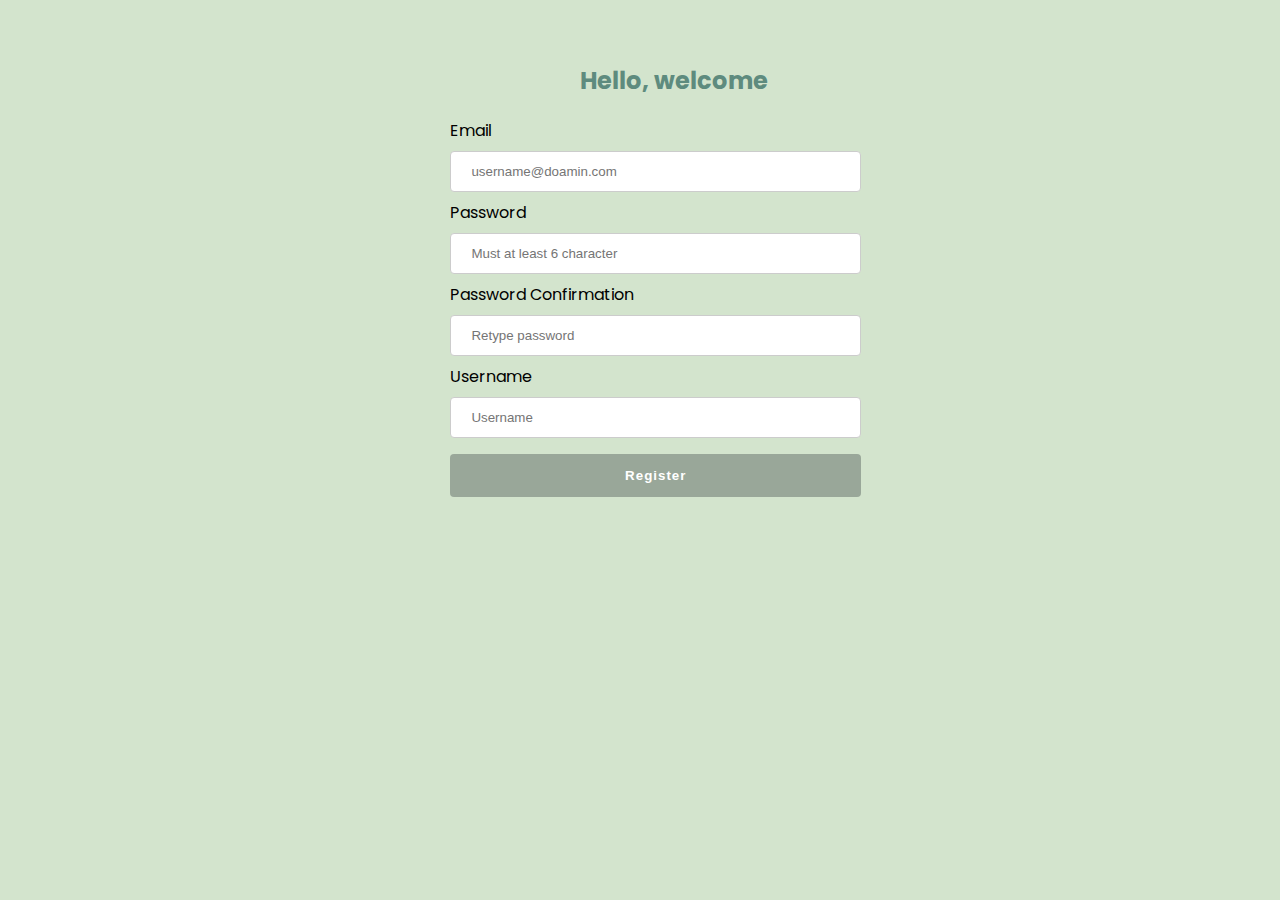
<file: coba_label.html>
<!DOCTYPE html>
<html lang="en">
<head>
    <meta charset="UTF-8">
    <meta http-equiv="X-UA-Compatible" content="IE=edge">
    <meta name="viewport" content="width=device-width, initial-scale=1.0">
    <script src="https://cdn.jsdelivr.net/npm/bootstrap@5.1.3/dist/js/bootstrap.bundle.min.js" integrity="sha384-ka7Sk0Gln4gmtz2MlQnikT1wXgYsOg+OMhuP+IlRH9sENBO0LRn5q+8nbTov4+1p" crossorigin="anonymous"></script>
    <link rel="stylesheet" href="style.css">
    <script src="scriptform.js"></script>
    <link href="https://fonts.googleapis.com/css2?family=Poppins&display=swap" rel="stylesheet">
    <link href="https://fonts.googleapis.com/css2?family=Poppins:wght@400;700&display=swap" rel="stylesheet">
    <title>Document</title>
</head>
<body>
    <div class="cc">
      <h2 class="greeting">Hello, welcome</h2>
        <form action="index.html">
        <div>
          <label for="lemail">Email</label>
          </div>
          <input type="email" id="femail" name="email" placeholder="username@doamin.com" onkeypress="nextField(event)">
      
          <div><label for="lpassword">Password</label></div>
          <input type="password" id="fpassword" name="password" placeholder="Must at least 6 character" onkeypress=" LLField(event)">
      
          <div><label for="lpassword1">Password Confirmation</label></div>
          <input type="password" id="fpassword-confirmation" name="password" placeholder="Retype password" onkeypress="KKField(event)">

          <div><label for="lusername">Username</label></div>
          <input type="text" id="fusername" name="username" placeholder="Username">

          <div id="error-nwl"></div>
        
          <a href="index.html"><button type="submit" class="input"  onclick="cek()">Register</button></a>
        </form>
      </div>
</body>
</html>
</file>
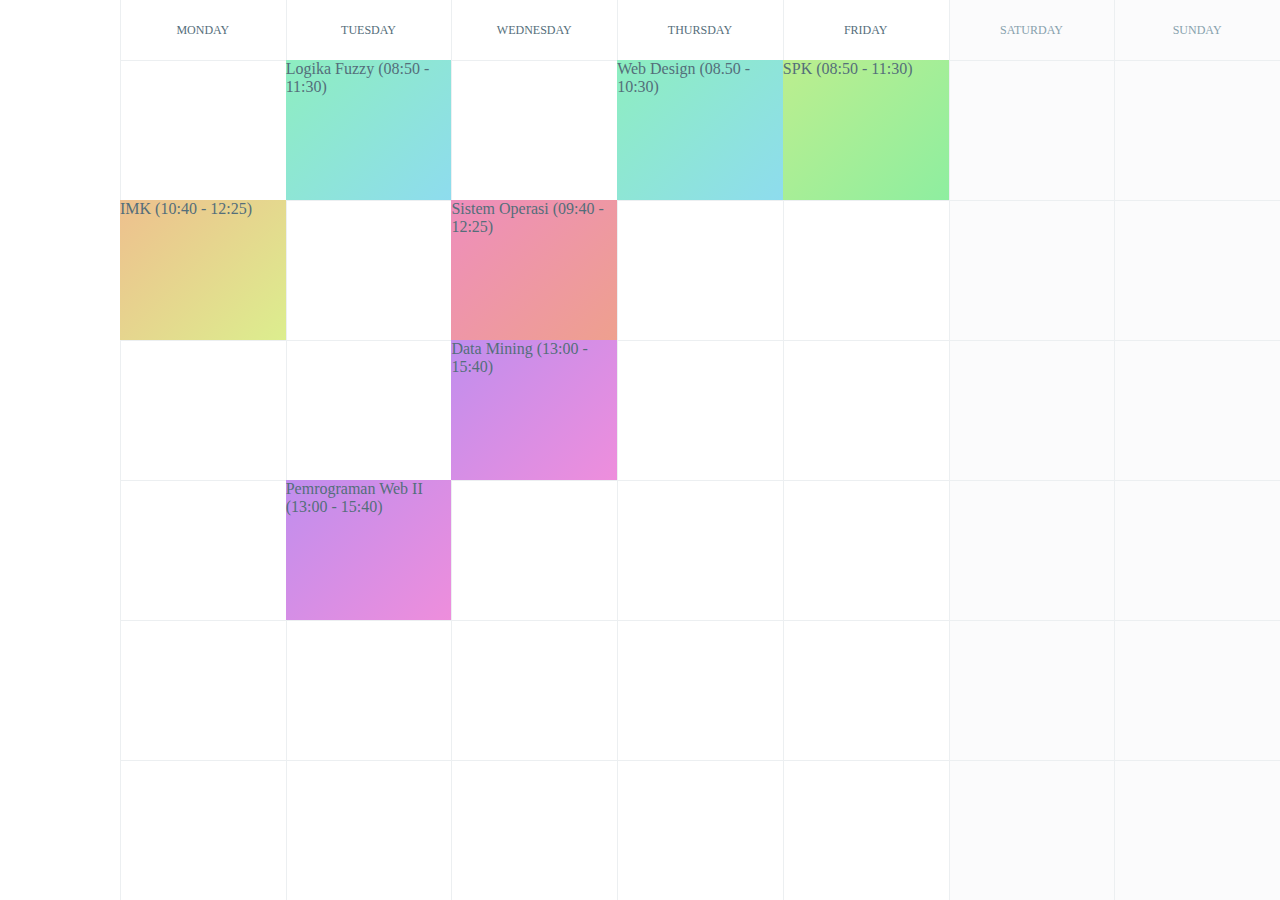
<file: jadwal_matkul.html>
<!DOCTYPE html>
<html lang="en">
<head>
    <meta charset="UTF-8">
    <meta http-equiv="X-UA-Compatible" content="IE=edge">
    <meta name="viewport" content="width=device-width, initial-scale=1.0">
    <link rel="stylesheet" href="style_jadwal.css">
    <title>Jadwal</title>
</head>
<body>
    <div class="timetable">
        <div class="week-names">
          <div>monday</div>
          <div>tuesday</div>
          <div>wednesday</div>
          <div>thursday</div>
          <div>friday</div>
          <div class="weekend">saturday</div>
          <div class="weekend">sunday</div>
        </div>
        <div class="time-interval">
          
        </div>
        <div class="content">
          <div>
            
          </div>
          <div>
            <div class="accent-cyan-gradient">Logika Fuzzy (08:50 - 11:30)</div>
          </div>
          <div></div>
          <div>
            <div class="accent-cyan-gradient">Web Design (08.50 - 10:30)</div>
          </div>
              <div>
            <div class="accent-green-gradient">SPK (08:50 - 11:30)</div>
          </div>
          <div class="weekend"></div>
          <div class="weekend"></div>
          <div>
            <div class="accent-orange-gradient">IMK (10:40 - 12:25)</div>
          </div>
          <div></div>
          <div>
            <div class="accent-pink-gradient">Sistem Operasi (09:40 - 12:25)</div>
          </div>
          <div>
           
          </div>
          <div></div>
          <div class="weekend"></div>
          <div class="weekend"></div>
          <div>
           
          </div>
          <div></div>
          <div>
            <div class="accent-purple-gradient">Data Mining (13:00 - 15:40)</div>
          </div>
          <div></div>
          <div></div>
          <div class="weekend"></div>
          <div class="weekend"></div>
          <div>
          </div>
          <div>
            <div class="accent-purple-gradient">Pemrograman Web II (13:00 - 15:40)</div>
          </div>
          <div></div>
          <div></div>
          <div></div>
          <div class="weekend"></div>
          <div class="weekend"></div>
          <div>
           
          </div>
          <div></div>
          <div></div>
          <div></div>
          <div></div>
          <div class="weekend"></div>
          <div class="weekend"></div>
          <div></div>
          <div></div>
          <div></div>
          <div></div>
          <div></div>
          <div class="weekend"></div>
          <div class="weekend"></div>
        </div>
      </div>
</body>
</html>
</file>
<file: style.css>
body{
	background-color: #D3E4CD;
	font-family: 'Poppins', sans-serif;
}
input[type=text], select {
	width: 50%;
	padding: 12px 20px;
	margin: 8px 0;
	display: inline-block;
	border: 1px solid #ccc;
	border-radius: 4px;
	box-sizing: border-box;
  }
input[type=email], select {
	width: 50%;
	padding: 12px 20px;
	margin: 8px 0;
	display: inline-block;
	border: 1px solid #ccc;
	border-radius: 4px;
	box-sizing: border-box;
  }
input[type=password], select {
	width: 50%;
	padding: 12px 20px;
	margin: 8px 0;
	display: inline-block;
	border: 1px solid #ccc;
	border-radius: 4px;
	box-sizing: border-box;
  }
  
  button {
	width: 50%;
	background-color: #99A799;
	color: white;
	padding: 14px 20px;
	margin: 8px 0;
	border: none;
	border-radius: 4px;
	cursor: pointer;
	font-weight: bold;
	font-size: 17;
	letter-spacing: 1px;
  }
  
  button:hover {
	background-color: #ADC2A9;
  }
  
.cc{
	margin-left: 35%;
	margin-top: 5%;
}
.greeting{
	margin-left: 130px;
	font-family: 'Poppins', sans-serif;
	color: #5E8B7E;
}
</file>
<file: style_jadwal.css>
html,
body {
  margin: 0;
  font-family: "Karla";
  color: #546e7a;
}

* {
  box-sizing: border-box;
}

.timetable {
  display: grid;
  grid-template-areas: ". week" "time content";
  grid-template-columns: 120px;
  grid-template-rows: 60px;
  width: 100vw;
  height: 100vh;
}
.timetable .accent-pink-gradient {
  display: flex;
  width: 100%;
  height: 100%;
  background: linear-gradient(135deg, #ee8ebc, #eea08e);
  transition: 0.2s ease box-shadow, 0.2s ease transform;
}
.timetable .accent-pink-gradient:hover {
  box-shadow: 0 20px 30px 0 rgba(238, 142, 188, 0.3);
  transform: scale(1.05);
}
.timetable .accent-orange-gradient {
  display: flex;
  width: 100%;
  height: 100%;
  background: linear-gradient(135deg, #eec08e, #dcee8e);
  transition: 0.2s ease box-shadow, 0.2s ease transform;
}
.timetable .accent-orange-gradient:hover {
  box-shadow: 0 20px 30px 0 rgba(238, 192, 142, 0.3);
  transform: scale(1.05);
}
.timetable .accent-green-gradient {
  display: flex;
  width: 100%;
  height: 100%;
  background: linear-gradient(135deg, #bcee8e, #8eeea0);
  transition: 0.2s ease box-shadow, 0.2s ease transform;
}
.timetable .accent-green-gradient:hover {
  box-shadow: 0 20px 30px 0 rgba(188, 238, 142, 0.3);
  transform: scale(1.05);
}
.timetable .accent-cyan-gradient {
  display: flex;
  width: 100%;
  height: 100%;
  background: linear-gradient(135deg, #8eeec0, #8edcee);
  transition: 0.2s ease box-shadow, 0.2s ease transform;
}
.timetable .accent-cyan-gradient:hover {
  box-shadow: 0 20px 30px 0 rgba(142, 238, 192, 0.3);
  transform: scale(1.05);
}
.timetable .accent-blue-gradient {
  display: flex;
  width: 100%;
  height: 100%;
  background: linear-gradient(135deg, #8ebcee, #a08eee);
  transition: 0.2s ease box-shadow, 0.2s ease transform;
}
.timetable .accent-blue-gradient:hover {
  box-shadow: 0 20px 30px 0 rgba(142, 188, 238, 0.3);
  transform: scale(1.05);
}
.timetable .accent-purple-gradient {
  display: flex;
  width: 100%;
  height: 100%;
  background: linear-gradient(135deg, #c08eee, #ee8edc);
  transition: 0.2s ease box-shadow, 0.2s ease transform;
}
.timetable .accent-purple-gradient:hover {
  box-shadow: 0 20px 30px 0 rgba(192, 142, 238, 0.3);
  transform: scale(1.05);
}
.timetable .weekend {
  background: #fbfbfc;
  color: #87a1ad;
}
.timetable .week-names {
  grid-area: week;
  display: grid;
  grid-template-columns: repeat(7, 1fr);
  text-transform: uppercase;
  font-size: 12px;
}
.timetable .week-names > div {
  display: flex;
  align-items: center;
  justify-content: center;
  width: 100%;
  height: 100%;
  box-shadow: inset 1px 0 0 #eceff1;
}
.timetable .time-interval {
  grid-area: time;
  display: grid;
  grid-template-rows: repeat(6, 1fr);
  font-size: 14px;
}
.timetable .time-interval > div {
  display: flex;
  align-items: center;
  justify-content: center;
  width: 100%;
  height: 100%;
  box-shadow: inset 0 1px 0 0 #eceff1;
}
.timetable .content {
  grid-area: content;
  display: grid;
  grid-template-rows: repeat(6, 1fr);
  grid-template-columns: repeat(7, 1fr);
}
.timetable .content > div {
  box-shadow: inset 1px 0 0 #eceff1, inset 0 1px 0 0 #eceff1;
}
</file>
